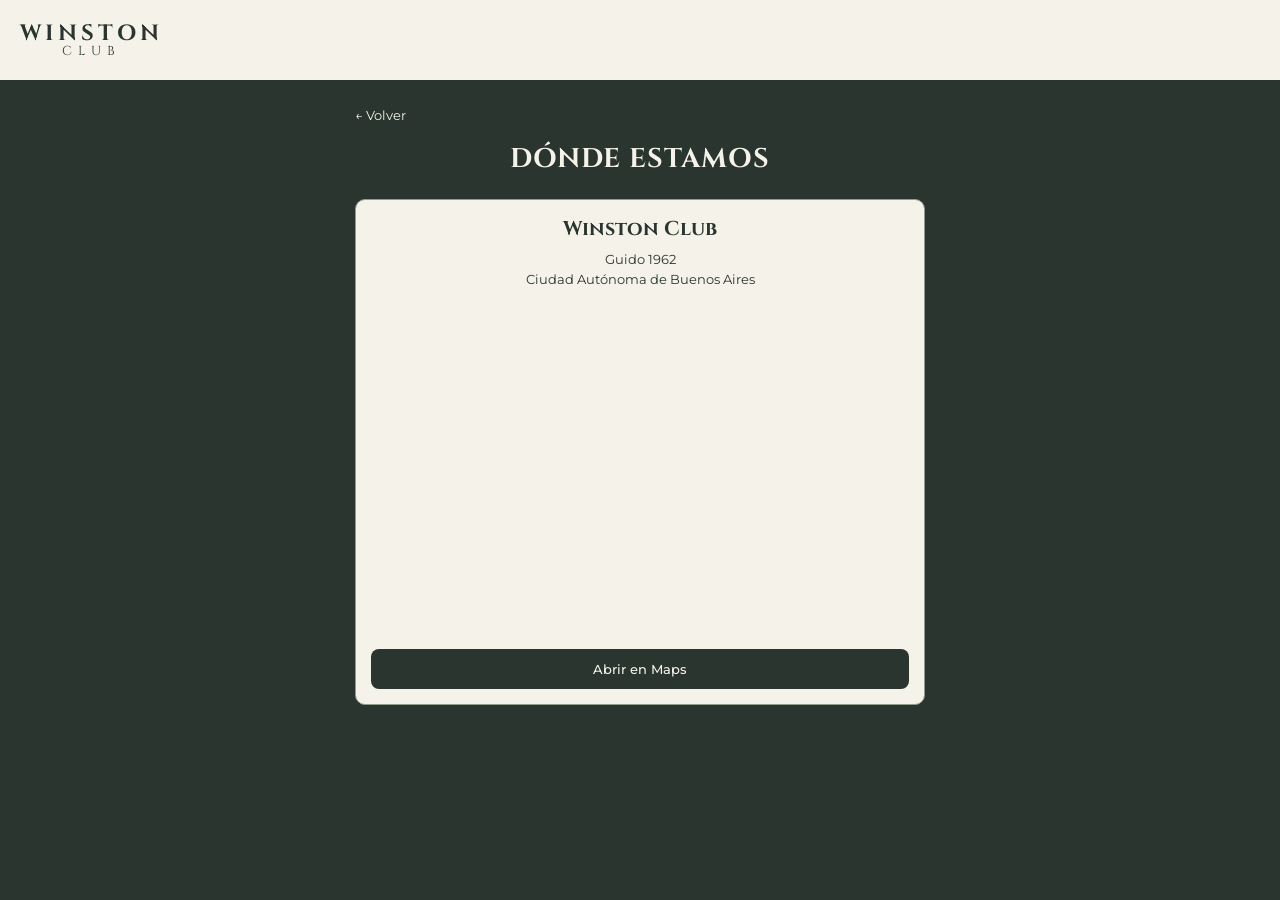
<file: donde-estamos.html>
<!DOCTYPE html>
<html lang="es">

<head>
    <meta charset="UTF-8">
    <meta name="viewport" content="width=device-width, initial-scale=1.0">

    <title>Dónde estamos - Winston Club</title>

    <link href="https://fonts.googleapis.com/css2?family=Cinzel:wght@500;600;700&family=Montserrat:wght@400;500;600&display=swap" rel="stylesheet">

    <style>

        * {
            box-sizing: border-box;
            margin: 0;
            padding: 0;
        }

        body {
            background-color: #29352e;
            color: #f5f2e9;
            font-family: 'Montserrat', sans-serif;
        }

        /* ENCABEZADO */

        header {
            background-color: #f5f2e9;
            color: #29352e;
            height: 80px;
            display: flex;
            align-items: center;
            justify-content: space-between;
            padding: 0 20px;
        }

        .logo {
            text-align: center;
            line-height: 1;
            font-family: 'Cinzel', serif;
            letter-spacing: 4px;
        }

        .logo .winston {
            font-size: 22px;
            font-weight: 700;
        }

        .logo .club {
            font-size: 13px;
            letter-spacing: 6px;
        }

        /* CONTENIDO */

        .contenido {
            width: 100%;
            max-width: 600px;
            margin: auto;
            padding: 25px 15px 40px;
        }

        /* VOLVER */

        .volver {
            display: inline-block;
            color: #f5f2e9;
            text-decoration: none;
            font-size: 13px;
            margin-bottom: 18px;
        }

        .volver:hover {
            text-decoration: underline;
        }

        /* TÍTULO */

        h1 {
            text-align: center;
            font-family: 'Cinzel', serif;
            font-size: 27px;
            margin-bottom: 22px;
            letter-spacing: 1px;
        }

        /* TARJETA */

        .ubicacion {
            background-color: #f5f2e9;
            color: #29352e;
            border-radius: 10px;
            padding: 15px;
            border: 1px solid #8f9c8d;
        }

        .ubicacion h2 {
            text-align: center;
            font-family: 'Cinzel', serif;
            font-size: 20px;
            margin-bottom: 8px;
        }

        .direccion {
            text-align: center;
            font-size: 13px;
            line-height: 1.5;
            margin-bottom: 15px;
        }

        /* MAPA */

        .mapa {
            width: 100%;
            height: 330px;
            border-radius: 8px;
            overflow: hidden;
            margin-bottom: 15px;
        }

        .mapa iframe {
            width: 100%;
            height: 100%;
            border: 0;
            display: block;
        }

        /* BOTÓN */

        .boton-maps {
            display: block;
            width: 100%;
            background-color: #29352e;
            color: #f5f2e9;
            text-decoration: none;
            text-align: center;
            padding: 12px;
            border-radius: 8px;
            font-size: 13px;
            font-weight: 500;
        }

        .boton-maps:hover {
            opacity: 0.85;
        }

    </style>

</head>

<body>

    <!-- ENCABEZADO -->

    <header>

        <div class="logo">
            <div class="winston">WINSTON</div>
            <div class="club">CLUB</div>
        </div>

    </header>


    <!-- CONTENIDO -->

    <main class="contenido">

        <a href="index.html" class="volver">← Volver</a>

        <h1>DÓNDE ESTAMOS</h1>


        <section class="ubicacion">

            <h2>Winston Club</h2>

            <p class="direccion">
                Guido 1962<br>
                Ciudad Autónoma de Buenos Aires
            </p>


            <!-- MAPA -->

            <div class="mapa">

                <iframe
                    src="https://www.google.com/maps?q=Guido+1962,+C1119,+Ciudad+Autonoma+de+Buenos+Aires,+Argentina&output=embed"
                    loading="lazy"
                    allowfullscreen>
                </iframe>

            </div>


            <!-- BOTÓN -->

            <a
                href="https://www.google.com/maps/search/?api=1&query=Guido+1962,+C1119,+Ciudad+Autonoma+de+Buenos+Aires,+Argentina"
                target="_blank"
                class="boton-maps">
                Abrir en Maps
            </a>

        </section>

    </main>

</body>

</html>
</file>
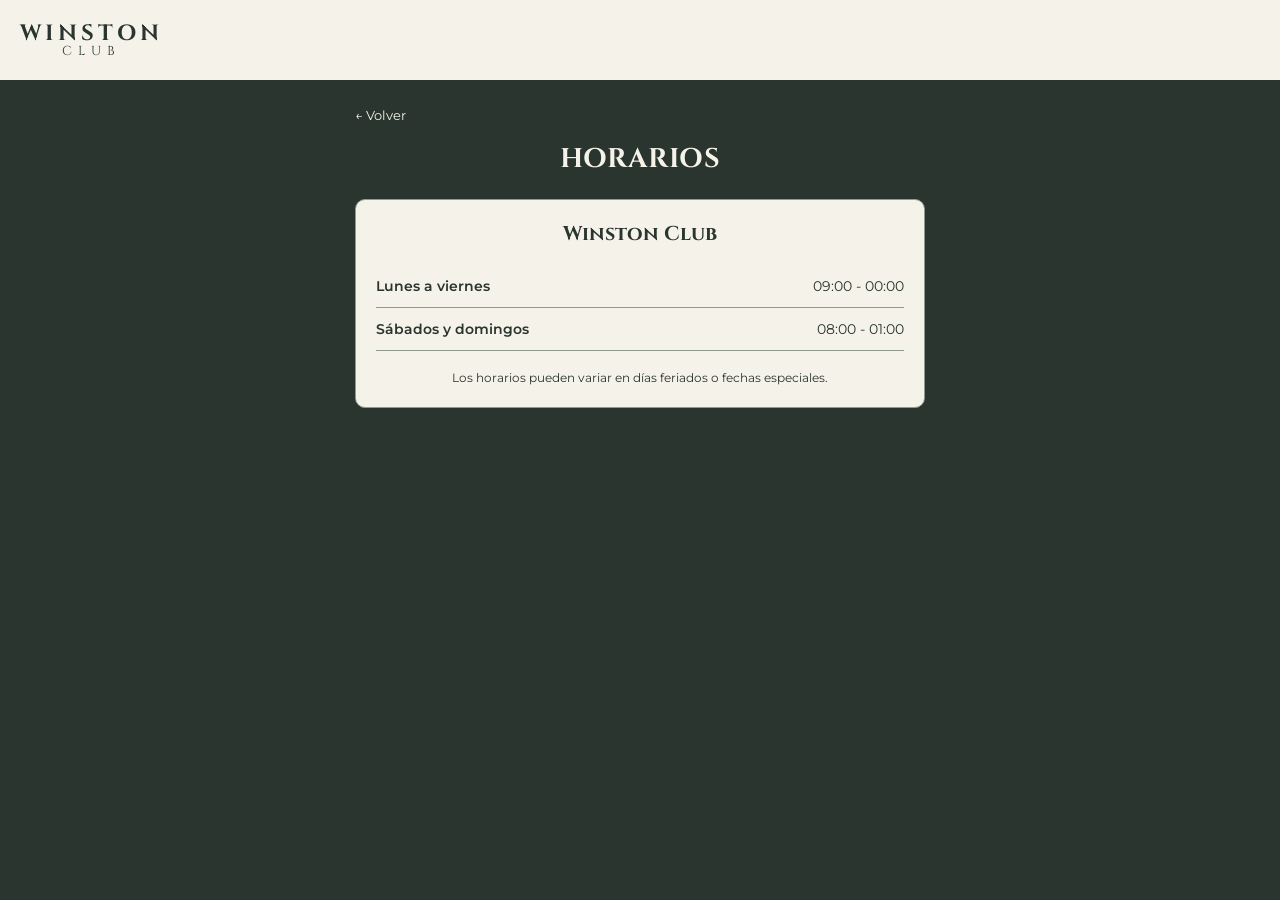
<file: horarios.html>
<!DOCTYPE html>
<html lang="es">

<head>
    <meta charset="UTF-8">
    <meta name="viewport" content="width=device-width, initial-scale=1.0">

    <title>Horarios - Winston Club</title>

    <link href="https://fonts.googleapis.com/css2?family=Cinzel:wght@500;600;700&family=Montserrat:wght@400;500;600&display=swap" rel="stylesheet">

    <style>

        * {
            box-sizing: border-box;
            margin: 0;
            padding: 0;
        }

        body {
            background-color: #29352e;
            color: #f5f2e9;
            font-family: 'Montserrat', sans-serif;
        }

        header {
            background-color: #f5f2e9;
            color: #29352e;
            height: 80px;
            display: flex;
            align-items: center;
            padding: 0 20px;
        }

        .logo {
            text-align: center;
            line-height: 1;
            font-family: 'Cinzel', serif;
            letter-spacing: 4px;
        }

        .logo .winston {
            font-size: 22px;
            font-weight: 700;
        }

        .logo .club {
            font-size: 13px;
            letter-spacing: 6px;
        }

        .contenido {
            width: 100%;
            max-width: 600px;
            margin: auto;
            padding: 25px 15px 40px;
        }

        .volver {
            display: inline-block;
            color: #f5f2e9;
            text-decoration: none;
            font-size: 13px;
            margin-bottom: 18px;
        }

        .volver:hover {
            text-decoration: underline;
        }

        h1 {
            text-align: center;
            font-family: 'Cinzel', serif;
            font-size: 27px;
            margin-bottom: 22px;
            letter-spacing: 1px;
        }

        .horarios {
            background-color: #f5f2e9;
            color: #29352e;
            border-radius: 10px;
            padding: 20px;
            border: 1px solid #8f9c8d;
        }

        .horarios h2 {
            text-align: center;
            font-family: 'Cinzel', serif;
            font-size: 20px;
            margin-bottom: 18px;
        }

        .dia {
            display: flex;
            justify-content: space-between;
            gap: 15px;
            padding: 12px 0;
            border-bottom: 1px solid #8f9c8d;
            font-size: 14px;
        }

        .dia:last-child {
            border-bottom: none;
        }

        .dia strong {
            font-weight: 600;
        }

        .nota {
            text-align: center;
            font-size: 12px;
            margin-top: 18px;
            line-height: 1.5;
        }

        @media (max-width: 380px) {
            .contenido {
                padding: 20px 15px 30px;
            }

            .dia {
                font-size: 13px;
            }
        }

    </style>
</head>

<body>

    <header>

        <div class="logo">
            <div class="winston">WINSTON</div>
            <div class="club">CLUB</div>
        </div>

    </header>

    <main class="contenido">

        <a href="index.html" class="volver">← Volver</a>

        <h1>HORARIOS</h1>

        <section class="horarios">

            <h2>Winston Club</h2>

            <div class="dia">
                <strong>Lunes a viernes</strong>
                <span>09:00 - 00:00</span>
            </div>

            <div class="dia">
                <strong>Sábados y domingos</strong>
                <span>08:00 - 01:00</span>
            </div>


            <p class="nota">Los horarios pueden variar en días feriados o fechas especiales.</p>

        </section>

    </main>

</body>

</html>
</file>
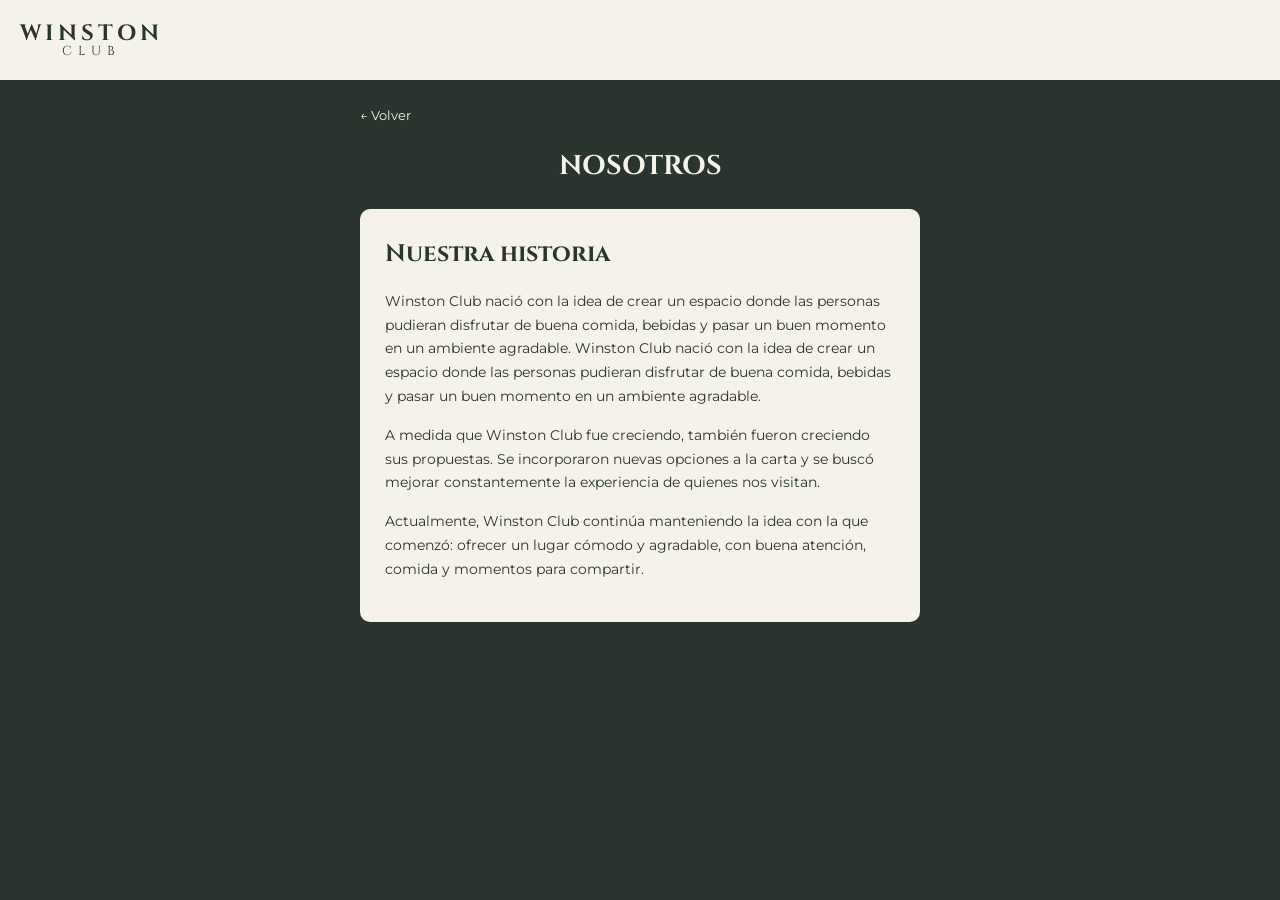
<file: nosotros.html>
<!DOCTYPE html>
<html lang="es">

<head>
    <meta charset="UTF-8">
    <meta name="viewport" content="width=device-width, initial-scale=1.0">

    <title>Nosotros - Winston Club</title>

    <link href="https://fonts.googleapis.com/css2?family=Cinzel:wght@500;600;700&family=Montserrat:wght@400;500;600&display=swap" rel="stylesheet">

    <style>

        * {
            box-sizing: border-box;
            margin: 0;
            padding: 0;
        }

        body {
            background-color: #29352e;
            color: #f5f2e9;
            font-family: 'Montserrat', sans-serif;
        }

        header {
            background-color: #f5f2e9;
            color: #29352e;
            height: 80px;
            display: flex;
            align-items: center;
            padding: 0 20px;
        }

        .logo {
            text-align: center;
            line-height: 1;
            font-family: 'Cinzel', serif;
            letter-spacing: 4px;
        }

        .logo .winston {
            font-size: 22px;
            font-weight: 700;
        }

        .logo .club {
            font-size: 13px;
            letter-spacing: 6px;
        }

        .contenido {
            max-width: 600px;
            margin: auto;
            padding: 25px 20px 40px;
        }

        .volver {
            display: inline-block;
            color: #f5f2e9;
            text-decoration: none;
            font-size: 13px;
            margin-bottom: 25px;
        }

        .volver:hover {
            text-decoration: underline;
        }

        h1 {
            font-family: 'Cinzel', serif;
            text-align: center;
            font-size: 27px;
            margin-bottom: 25px;
        }

        .historia {
            background-color: #f5f2e9;
            color: #29352e;
            border-radius: 10px;
            padding: 25px;
            line-height: 1.7;
        }

        .historia h2 {
            font-family: 'Cinzel', serif;
            margin-bottom: 15px;
        }

        .historia p {
            font-size: 14px;
            margin-bottom: 15px;
        }

    </style>
</head>

<body>

    <header>

        <div class="logo">
            <div class="winston">WINSTON</div>
            <div class="club">CLUB</div>
        </div>

    </header>

    <main class="contenido">

        <a href="index.html" class="volver">← Volver</a>

        <h1>NOSOTROS</h1>

        <section class="historia">

            <h2>Nuestra historia</h2>

            <p>
                Winston Club nació con la idea de crear un espacio donde las
                personas pudieran disfrutar de buena comida, bebidas y pasar 
                un buen momento en un ambiente agradable. Winston Club nació 
                con la idea de crear un espacio donde las personas pudieran 
                disfrutar de buena comida, bebidas y pasar un buen momento
                en un ambiente agradable.
            </p>

            <p>
                A medida que Winston Club fue creciendo, también fueron 
                creciendo sus propuestas. Se incorporaron nuevas opciones
                a la carta y se buscó mejorar constantemente la experiencia
                de quienes nos visitan.
            </p>

            <p>
                Actualmente, Winston Club continúa manteniendo la idea con la
                que comenzó: ofrecer un lugar cómodo y agradable, con buena 
                atención, comida y momentos para compartir.
            </p>

        </section>

    </main>

</body>

</html>
</file>
